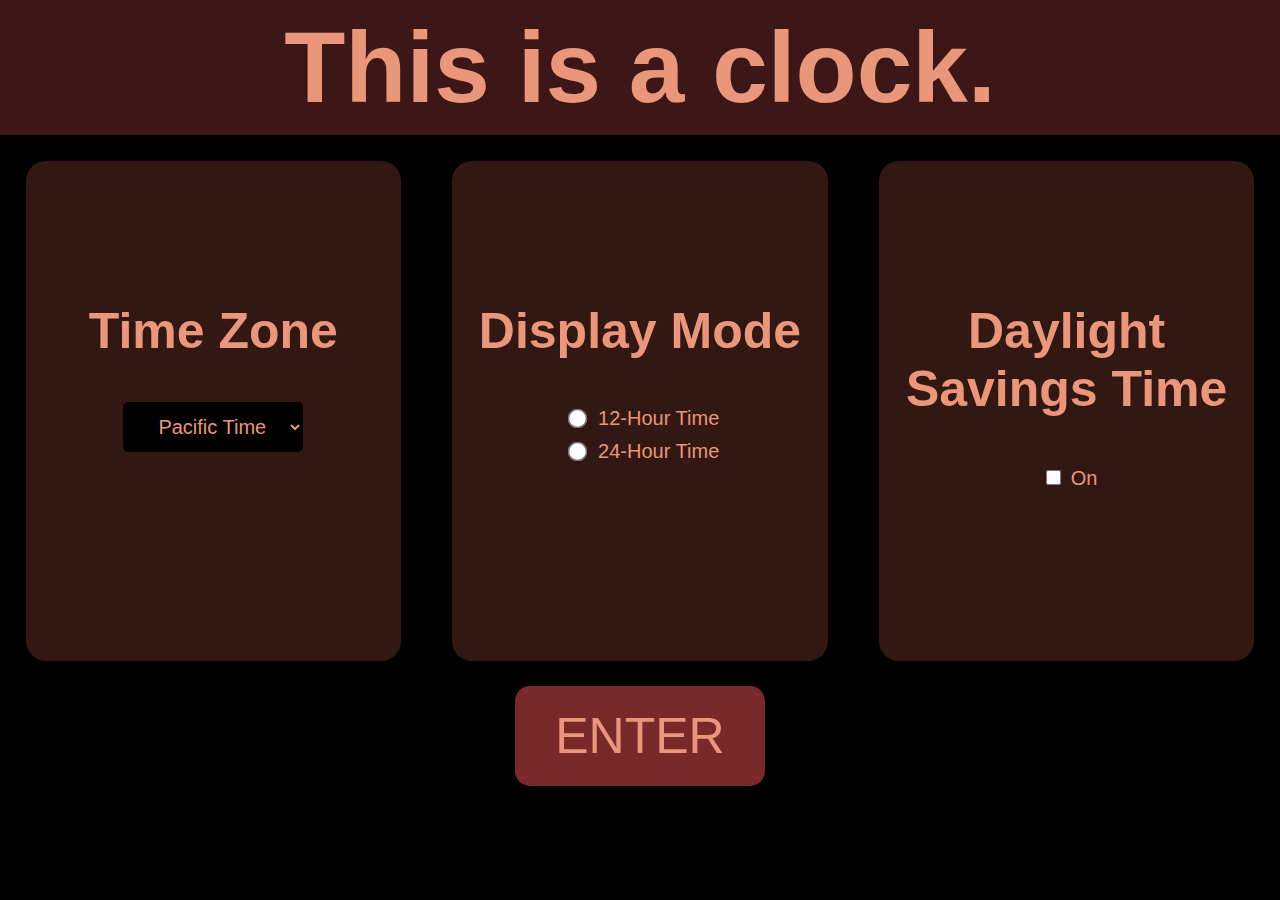
<file: index.html>
<!DOCTYPE html>
<html lang="en">
	<head>
		<meta charset="UTF-8">
		<meta http-equiv="X-UA-Compatible" content="IE=edge">
		<meta name="viewport" content="width=device-width, initial-scale=1.0">
		<title>Clock</title>
		<link rel="stylesheet" href="styles.css">
	</head>
	<body>
		<h1>This is a clock.</h1>
		<form action="time.html" method = "GET">
			<div class="clockSettings">
				<div class="col">
					<h2>Time Zone</h2>
					<select name="timeZone">
						<option value="PT">Pacific Time</option>
						<option value="MT">Mountain Time</option>
						<option value="CT">Central Time</option>
						<option value="ET">Eastern Time</option>
					</select>
				</div>
				<div class="col">
					<h2>Display Mode</h2>
					<input type="radio" id="12" name="1224" value="12" required>
					<label for="12">12-Hour Time</label><br>
					<input type="radio" id="24" name="1224" value="24">
					<label for="24">24-Hour Time</label>
				</div>
				<div class="col">
					<h2>Daylight Savings Time</h2>
					<input type="checkbox" id="dstOn" name="dst" value="on"><label for="dstOn">On</label>
				</div>
			</div>
			<div class="buttonWrapper">
				<button type="submit" class="enter" id="enterID">ENTER</button>
			</div>
		</form>
		<div class = "fieldRequired" id="fieldRequiredID" hidden>Please select a display mode.</div>
		<script src="https://ajax.googleapis.com/ajax/libs/jquery/3.6.1/jquery.min.js"></script>
		<script src="fieldRequired.js"></script>
	</body>
</html>
</file>
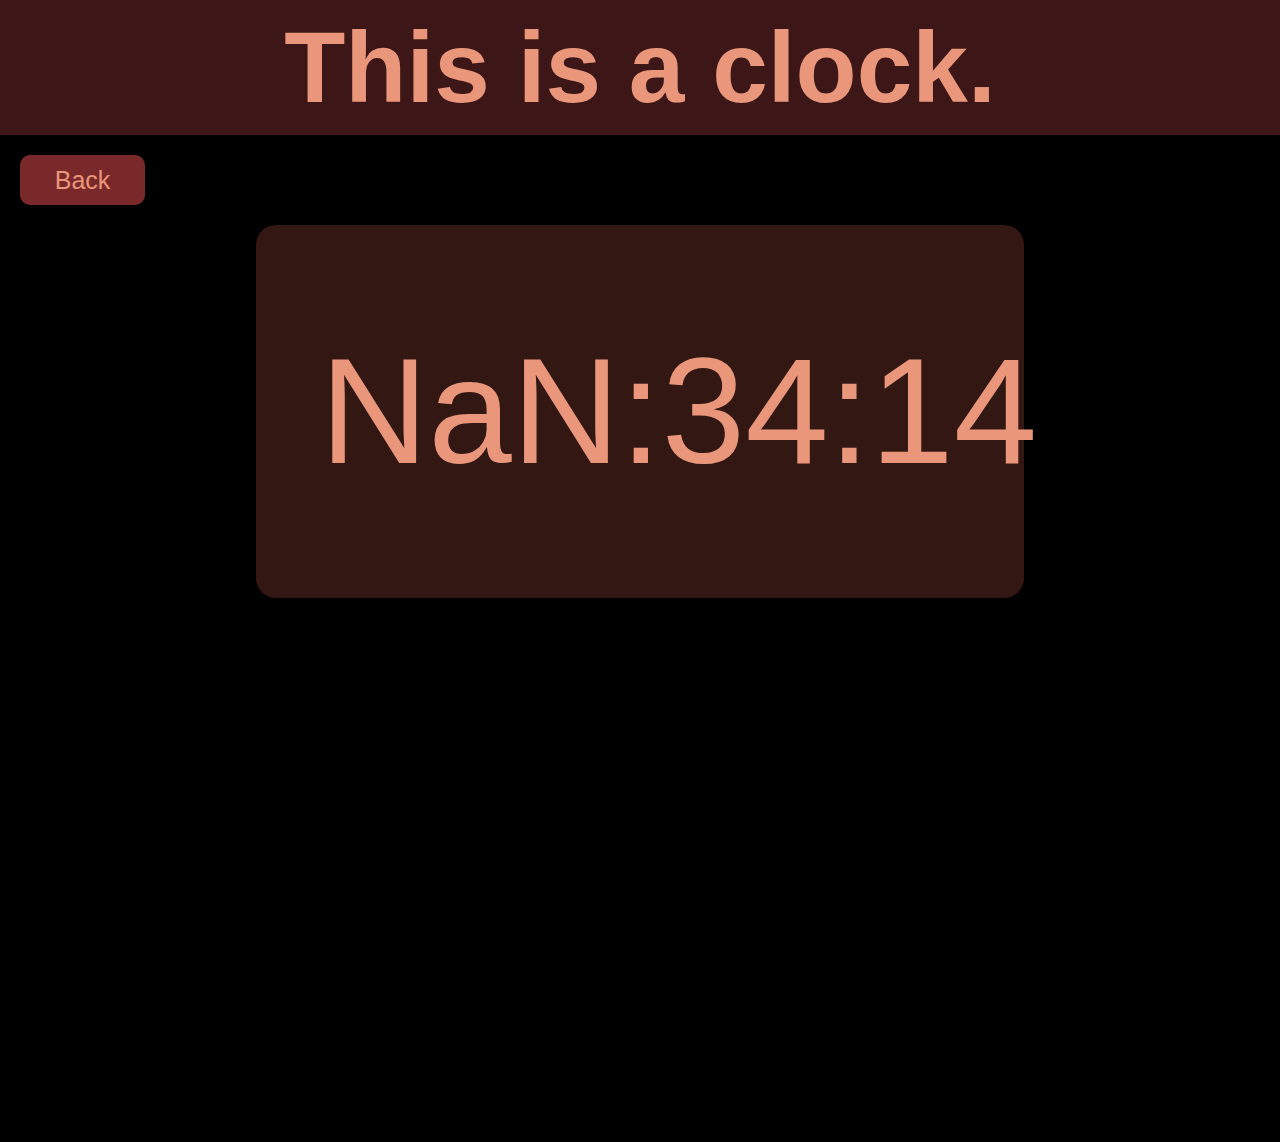
<file: time.html>
<!DOCTYPE html>
<html lang="en">
	<head>
		<meta charset="UTF-8">
		<meta http-equiv="X-UA-Compatible" content="IE=edge">
		<meta name="viewport" content="width=device-width, initial-scale=1.0">
		<title>Clock</title>
		<link rel="stylesheet" href="styles.css">
	</head>
	<body>
		<h1>This is a clock.</h1>
		<div class="leftAlign"><a href="/"><button class="back">Back</button></a></div>
		<div class="clock" id="clockID"></div>
		<iframe src="https://time.is/" height="500" width="1000"></iframe>

		<script src="timeDisplayer.js"></script>
	</body>
</html>
</file>
<file: styles.css>
* {
    font-family: Arial, Helvetica, sans-serif;
    color:darksalmon;
    text-align: center;
}
h1 {
    margin: 0;
    padding: 10px;
    background-color: #3d1717;
    font-size: 100px;
}
body {
    background:black;
    margin: 0;
}
.col {
    background-color: #331712;
    border-radius: 20px;
    float:left;
    width:29.3333%;
    height: 500px;
    margin:2%;
}
h2 {
    padding-top: 100px;
    font-size: 50px;
}
select {
    width: 180px;
    height: 50px;
    font-size: 20px;
    background-color: black;
    padding-left: 10px;
    border-radius: 5px;
    border-width: 0;
    text-align: left;
}
option {
    font-size: 20px;
    border-width: 0;
}
label {
    font-size: 20px;
}
input[type='radio'] {
    transform: scale(1.5);
    margin: 10px;
}
input[type='checkbox'] {
    margin: 10px;
    width: 15px;
    height: 15px;
}
button {
    background-color:#7a292a;
    border-width: 0;
    padding: 0;
}
.enter {
    font-size: 50px;
    height: 100px;
    width: 250px;
    border-radius: 15px;
}
.back {
    font-size: 25px;
    height: 50px;
    width: 125px;
    border-radius: 10px;
    margin: 20px;
}
.clock {
    margin: 0;
    padding: 10px;
    font-size: 150px;
    background-color: #331712;
    border-radius: 20px;
    width: 50%;
    margin-left: 20%;
    margin-right: 20%;
    padding-left: 5%;
    padding-right: 5%;
    padding-top: 100px;
    padding-bottom: 100px;
}
.leftAlign {
    text-align: left;
}
iframe {
    border: none;
    margin: 20px;
    border-radius: 20px;
}
.fieldRequired {
    color: rgb(255, 29, 29);
    margin: 10px;
}
label.error {
    color: red;
}
</file>
